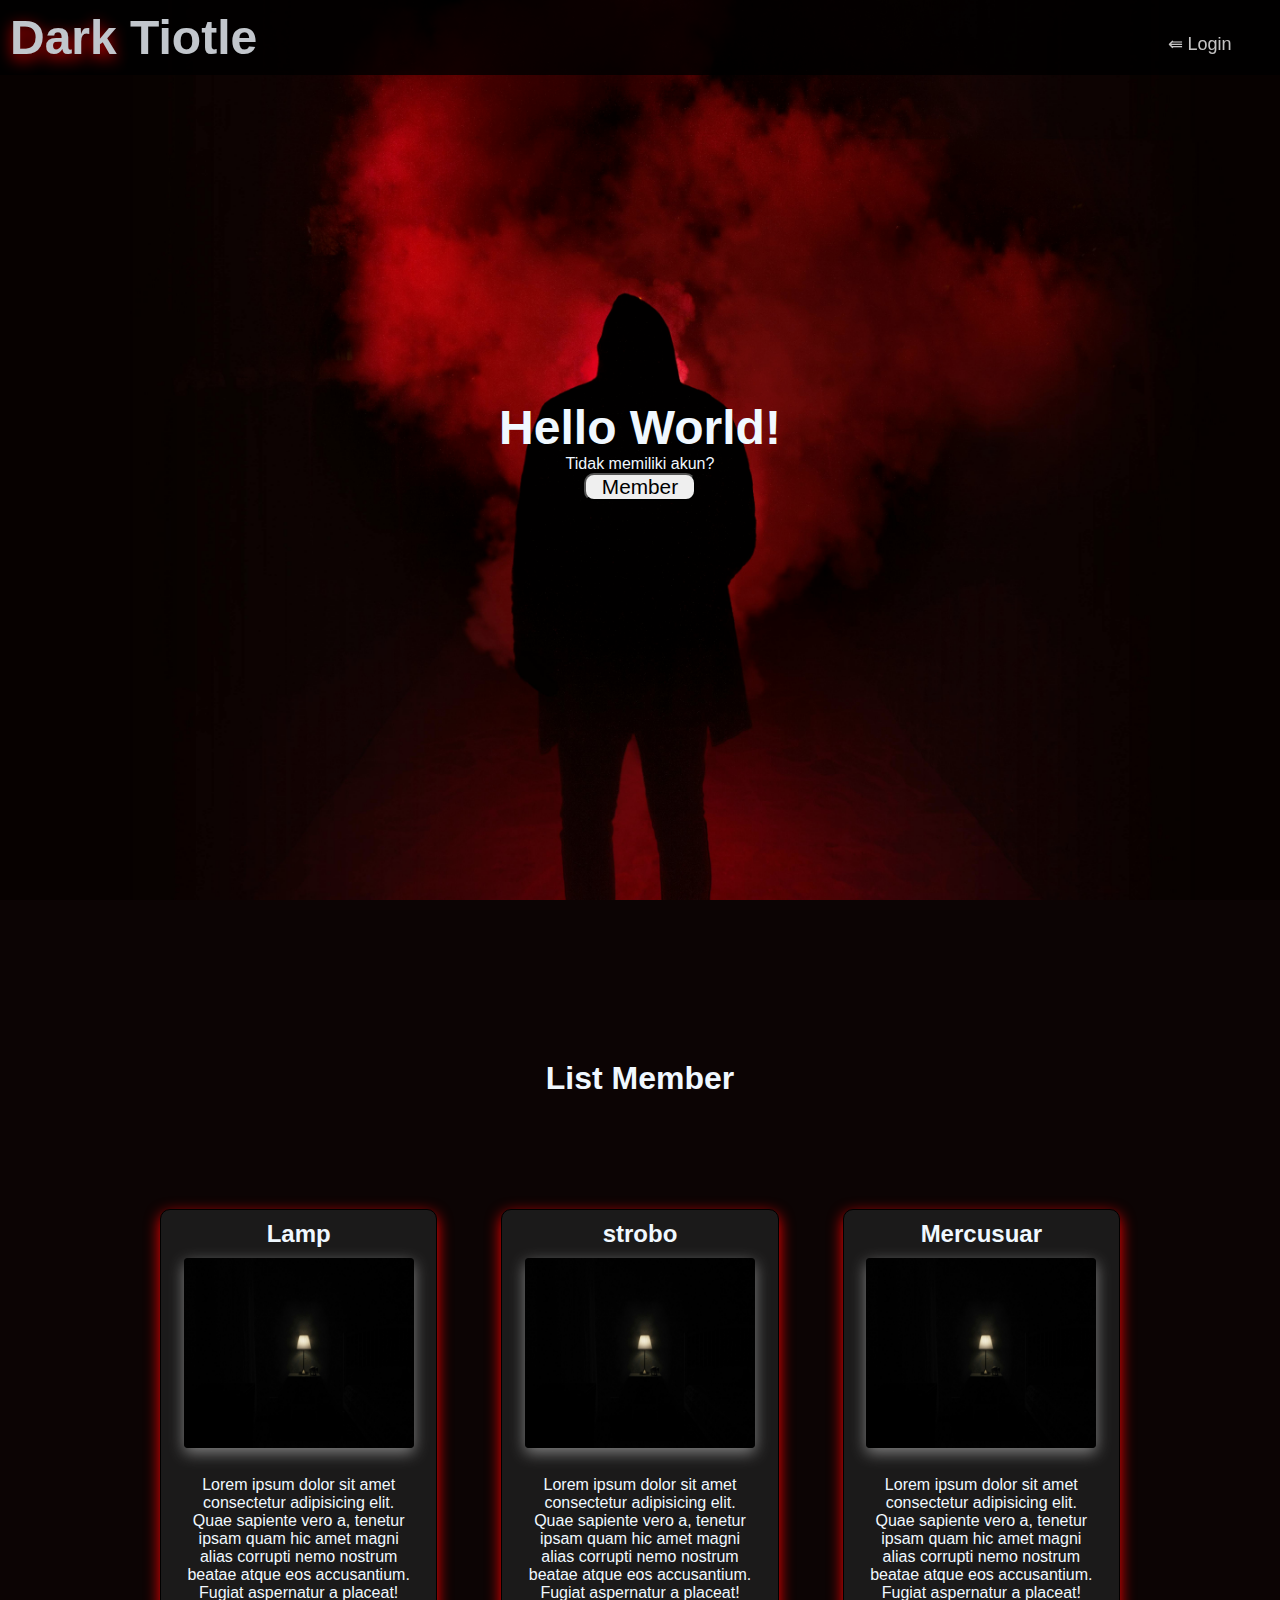
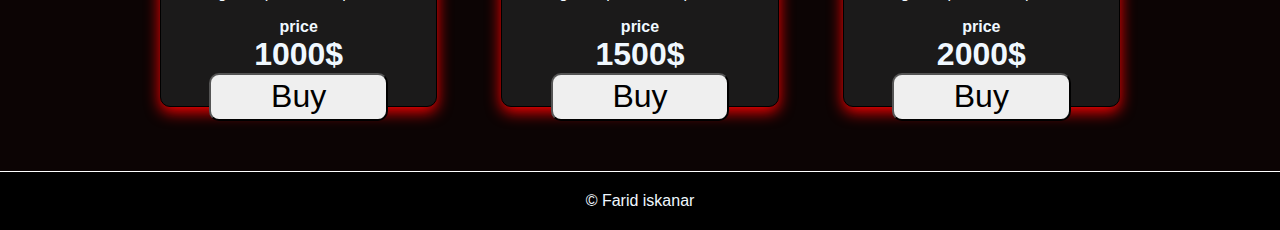
<file: index.html>
<!DOCTYPE html>
<html lang="en">

<head>
    <meta charset="UTF-8">
    <meta name="viewport" content="width=device-width, initial-scale=1.0">
    <link rel="stylesheet" href="./source/style/style.css">
    <script src="./source/scripts/scrip.js"></script>
    <title>navbar</title>
</head>

<body>
    <div class="navbar">
        <div class="title-container">
            <h1 class="title"><span>Dark</span> Tiotle</h1>
        </div>
        <div class="contain-container">
            <ul>
                <li><a href="" id="Login">&lAarr; Login </a></li>
            </ul>
        </div>
    </div>


    <div class="main">

        <div class="background">
            <div class="background-cotent">
                <h2>Hello World!</h2>
                <p>Tidak memiliki akun?</p>
                <button id="memberBtn">Member</button>
            </div>
        </div>

        <section id="Member">
            <h1 class="member">List Member</h1>
            <div class="product-container">

                <div class="product">
                    <div class="contan">
                        <h2>Lamp</h2>
                        <img src="/source/image/pexels-dorran-737683-1643280.jpg" alt="image">
                        <p>Lorem ipsum dolor sit amet consectetur adipisicing elit. Quae sapiente vero a, tenetur ipsam
                            quam hic
                            amet magni alias corrupti nemo nostrum beatae atque eos accusantium. Fugiat aspernatur a
                            placeat!</p>
                        <h4>price</h4>
                        <h1 class="price">1000$</h1>
                        <button>Buy</button>
                    </div>
                    <div class="contan">
                        <h2>strobo</h2>
                        <img src="/source/image/pexels-dorran-737683-1643280.jpg" alt="image">
                        <p>Lorem ipsum dolor sit amet consectetur adipisicing elit. Quae sapiente vero a, tenetur ipsam
                            quam hic
                            amet magni
                            alias corrupti nemo nostrum beatae atque eos accusantium. Fugiat aspernatur a placeat!</p>
                        <h4>price</h4>
                        <h1 class="price">1500$</h1>
                        <button>Buy</button>
                    </div>
                    <div class="contan">
                        <h2>Mercusuar</h2>
                        <img src="/source/image/pexels-dorran-737683-1643280.jpg" alt="image">
                        <p>Lorem ipsum dolor sit amet consectetur adipisicing elit. Quae sapiente vero a, tenetur ipsam
                            quam hic
                            amet magni
                            alias corrupti nemo nostrum beatae atque eos accusantium. Fugiat aspernatur a placeat!</p>
                        <h4>price</h4>
                        <h1 class="price">2000$</h1>
                        <button>Buy</button>
                    </div>
                </div>
            </div>
        </section>

        <div class="footer">
            &copy; Farid iskanar
        </div>
    </div>
</body>

</html>
</file>
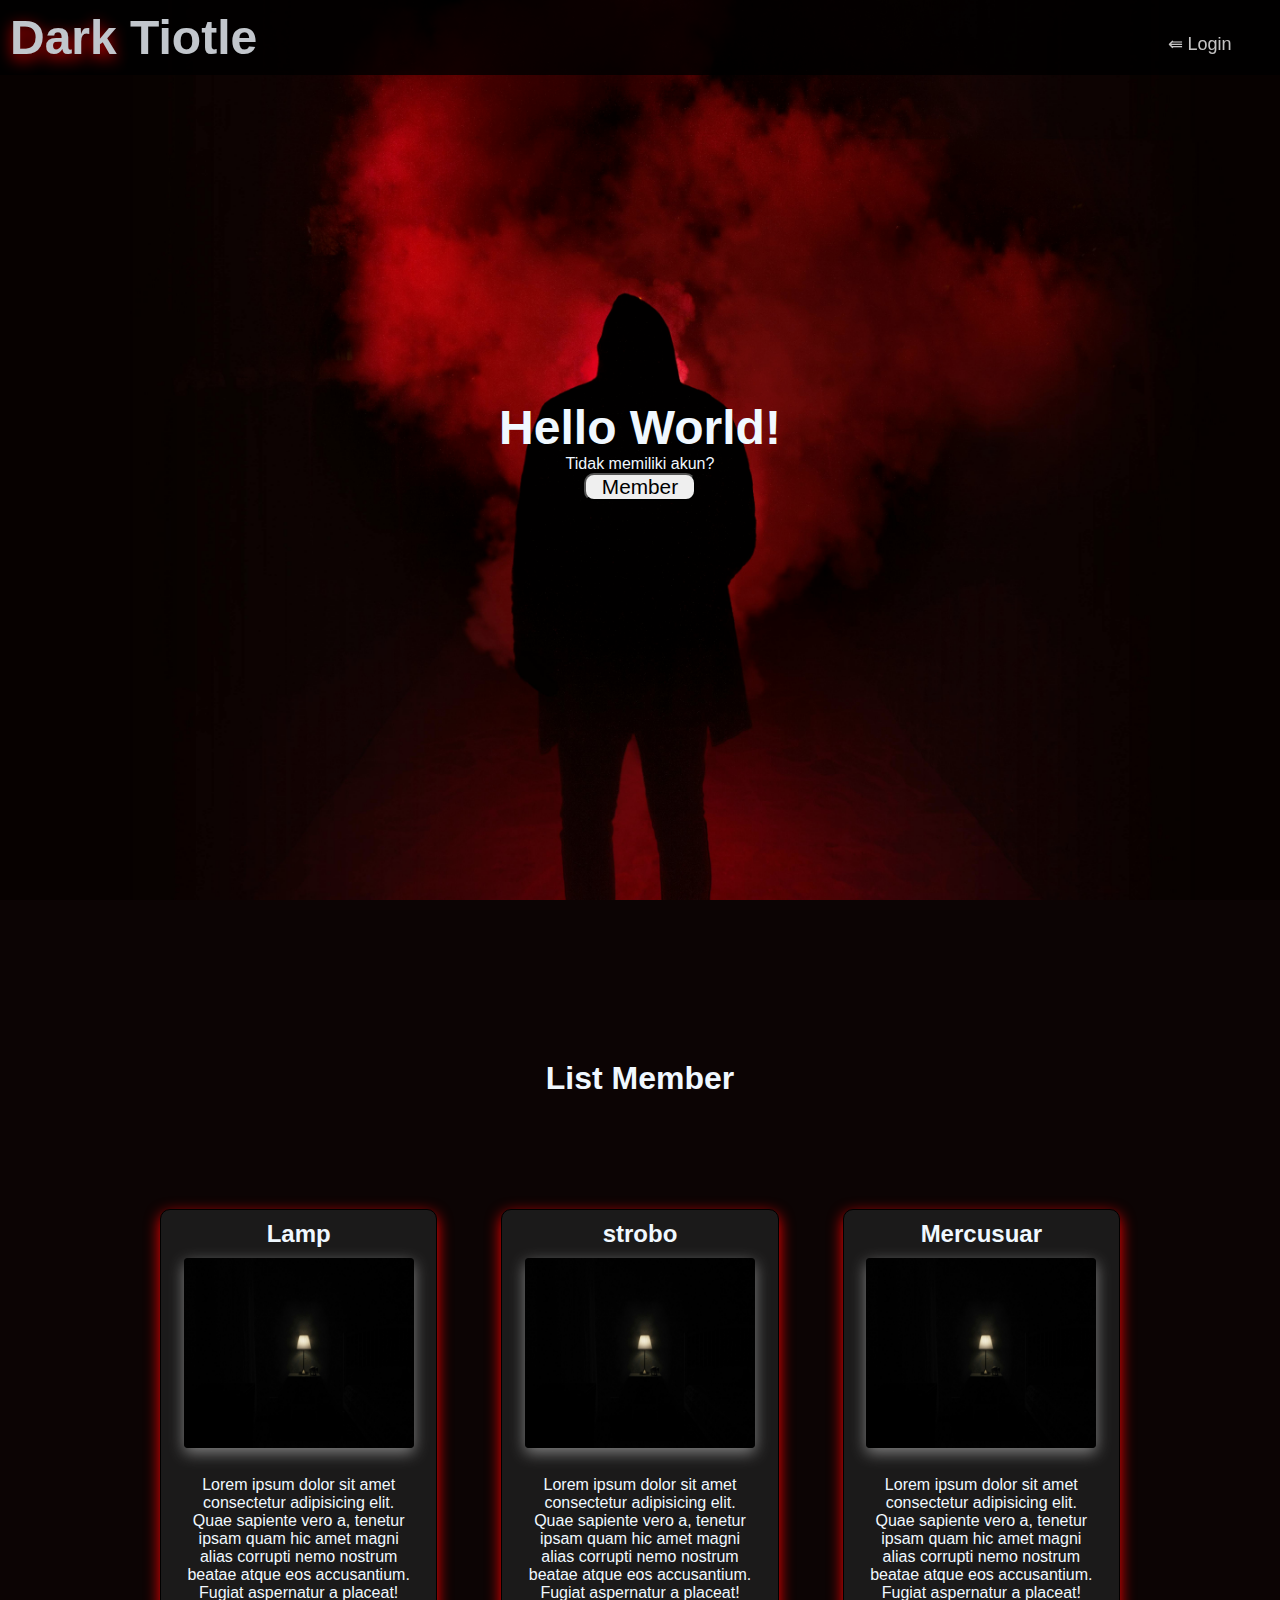
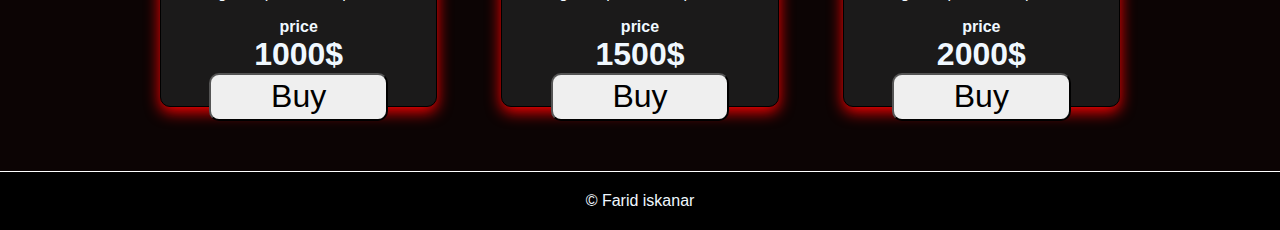
<file: source/index.html>
<!DOCTYPE html>
<html lang="en">

<head>
    <meta charset="UTF-8">
    <meta name="viewport" content="width=device-width, initial-scale=1.0">
    <link rel="stylesheet" href="./style/style.css">
    <script src="./scripts/scrip.js"></script>
    <title>navbar</title>
</head>

<body>
    <div class="navbar">
        <div class="title-container">
            <h1 class="title"><span>Dark</span> Tiotle</h1>
        </div>
        <div class="contain-container">
            <ul>
                <li><a href="" id="Login">&lAarr; Login </a></li>
            </ul>
        </div>
    </div>


    <div class="main">

        <div class="background">
            <div class="background-cotent">
                <h2>Hello World!</h2>
                <p>Tidak memiliki akun?</p>
                <button id="memberBtn">Member</button>
            </div>
        </div>

        <section id="Member">
            <h1 class="member">List Member</h1>
            <div class="product-container">

                <div class="product">
                    <div class="contan">
                        <h2>Lamp</h2>
                        <img src="/image/pexels-dorran-737683-1643280.jpg" alt="image">
                        <p>Lorem ipsum dolor sit amet consectetur adipisicing elit. Quae sapiente vero a, tenetur ipsam
                            quam hic
                            amet magni alias corrupti nemo nostrum beatae atque eos accusantium. Fugiat aspernatur a
                            placeat!</p>
                        <h4>price</h4>
                        <h1 class="price">1000$</h1>
                        <button>Buy</button>
                    </div>
                    <div class="contan">
                        <h2>strobo</h2>
                        <img src="/image/pexels-dorran-737683-1643280.jpg" alt="image">
                        <p>Lorem ipsum dolor sit amet consectetur adipisicing elit. Quae sapiente vero a, tenetur ipsam
                            quam hic
                            amet magni
                            alias corrupti nemo nostrum beatae atque eos accusantium. Fugiat aspernatur a placeat!</p>
                        <h4>price</h4>
                        <h1 class="price">1500$</h1>
                        <button>Buy</button>
                    </div>
                    <div class="contan">
                        <h2>Mercusuar</h2>
                        <img src="/image/pexels-dorran-737683-1643280.jpg" alt="image">
                        <p>Lorem ipsum dolor sit amet consectetur adipisicing elit. Quae sapiente vero a, tenetur ipsam
                            quam hic
                            amet magni
                            alias corrupti nemo nostrum beatae atque eos accusantium. Fugiat aspernatur a placeat!</p>
                        <h4>price</h4>
                        <h1 class="price">2000$</h1>
                        <button>Buy</button>
                    </div>
                </div>
            </div>
        </section>

        <div class="footer">
            &copy; Farid iskanar
        </div>
    </div>
</body>

</html>
</file>
<file: source/style/style.css>
*{
    padding: 0;
    margin: 0;
    box-sizing: border-box;
}
body{
    font-family: sans-serif;
    background-color: rgb(12, 4, 4);
}
.navbar{
    width: 100vw;
    margin: auto;
    display: flex;
    flex-wrap: wrap;
    color: aliceblue;
    background-color: black;
    opacity: 80%;
    position: fixed;
}

.title-container{
    font-size: small;
    max-width: 30%;
    margin: 10px;
}
.title{
    font-size: 3rem;
    text-shadow: 0px 5px 15px black;
    min-width: 300px;
}
.title span{
    text-shadow: 0px 5px 15px red;
}
.contain-container{
    margin-top: 0;
    flex-grow: 1;
    padding: 20px;
    display: flex;
    justify-content: end;
    align-items: end;
}
.contain-container ul{
    display: flex;
    flex-wrap: wrap;
    list-style-type: none;
    gap: 0.2em;
    margin-right: 2%;
}
.contain-container li a{
    padding: 10px;
    text-decoration: none;
    font-size: large;
    color: whitesmoke;
    transition: 0.4s;
    -webkit-transition: 0.4s;
    -moz-transition: 0.4s;
    -ms-transition: 0.4s;
    -o-transition: 0.4s;
}
.contain-container li a:hover{
    text-shadow: 2px 2px 20px red, 2px 2px 20px red, 2px 2px 20px red;
    text-decoration: underline;
  
}

.background{
    height: 100vh;
    color: aliceblue;
    overflow: hidden;
    display: flex;
    align-items: center;
    justify-content: center;
}

.background::before{
    content: '';
    position: absolute;
    top: 0;
        left: 0;
        width: 100%;
        height: 100%;
        background-image: url('/source/image/pexels-elti-meshau-107925-333850.jpg');
        /* Ganti dengan path ke gambar Anda */
        background-size: cover;
        background-position: center;
        background-repeat: no-repeat;
        background-attachment: fixed;
        /* Membuat gambar tetap saat menggulir */
        opacity: 0.9;
        /* Mengatur opasitas gambar */
        z-index: -1;
        /* Membuat gambar berada di belakang konten */
}
.background-cotent{
    
    align-items: center;
    text-align: center;
    justify-content: center;
}
.background-cotent h2{
    font-size: 300%;
}

.background-cotent button{
    font-size: 1.3em;
    width: 40%;
    text-align: center;
    border-radius: 10px;
    -webkit-border-radius: 10px;
    -moz-border-radius: 10px;
    -ms-border-radius: 10px;
    -o-border-radius: 10px;
    transition: 0.5s;
    -webkit-transition: 0.5s;
    -moz-transition: 0.5s;
    -ms-transition: 0.5s;
    -o-transition: 0.5s;
}
.background-cotent button:hover{
    background-color: black;
    color: red;
    box-shadow: 0px 5px 15px red;
    text-shadow: 0px 2px 15px white;
}
.member {
    margin-top: 5em;
    color: aliceblue;
    text-align: center;
    font-size: 2em;
}
.product-container{
    width: 100%;
    height: 100%;
    display: flex;
    text-align: center;
    justify-content: center;
    align-items: center;
    box-sizing: border-box;
}
.product{
    margin-top: 5em;
    width: 80%;
    display: flex;
    flex-wrap: wrap;
    box-sizing: border-box;
}
.contan{
    background-color:rgb(27, 26, 26);
    color: aliceblue;
    flex-grow: 1;
    flex-basis: 200px;
    width: 20%;
    border: 1px solid black;
    border-radius: 10px;
    box-shadow: 0px 5px 15px red;
    margin: 2em;
    box-sizing: border-box;
    padding: 10px;
    -webkit-border-radius: 10px;
    -moz-border-radius: 10px;
    -ms-border-radius: 10px;
    -o-border-radius: 10px;
    transition: 1s;
    -webkit-transition: 1s;
    -moz-transition: 1s;
    -ms-transition: 1s;
    -o-transition: 1s;
}
.contan:hover{
    transform: scale(1.1);
    -webkit-transform: scale(1.1);
    -moz-transform: scale(1.1);
    -ms-transform: scale(1.1);
    -o-transform: scale(1.1);
}
.contan h2 {
    font-size: x-large;
    margin-bottom: 0.4em;
}
.contan img{
    width: 90%;
    height: 40%;
    border-radius: 4px;
    -webkit-border-radius: 4px;
    -moz-border-radius: 4px;
    -ms-border-radius: 4px;
    -o-border-radius: 4px;
    box-shadow: 0px 5px 15px gray;
    margin-bottom: 0.5em;
    transition: 0.5s;
    -webkit-transition: 0.5s;
    -moz-transition: 0.5s;
    -ms-transition: 0.5s;
    -o-transition: 0.5s;
}
.contan img:hover{
   transform: scale(1.05);
   -webkit-transform: scale(1.05);
   -moz-transform: scale(1.05);
   -ms-transform: scale(1.05);
   -o-transform: scale(1.05);
}

.contan p{
    margin: 1em;
}
.contan button{
    position: relative;
    width: 70%;
    height: 10%;
    font-size: xx-large;
    border-radius: 10px;
    -webkit-border-radius: 10px;
    -moz-border-radius: 10px;
    -ms-border-radius: 10px;
    -o-border-radius: 10px;
    transition: 0.2s;
    -webkit-transition: 0.2s;
    -moz-transition: 0.2s;
    -ms-transition: 0.2s;
    -o-transition: 0.2s;
}

.contan button:hover{
    box-shadow: 0px 5px 15px red;
    background-color: azure;
}
.footer{
    background-color: black;
    color: aliceblue;
    text-align: center;
    margin-top: 2em;
    border-top: 1px solid white;
    padding: 20px;

}
</file>
